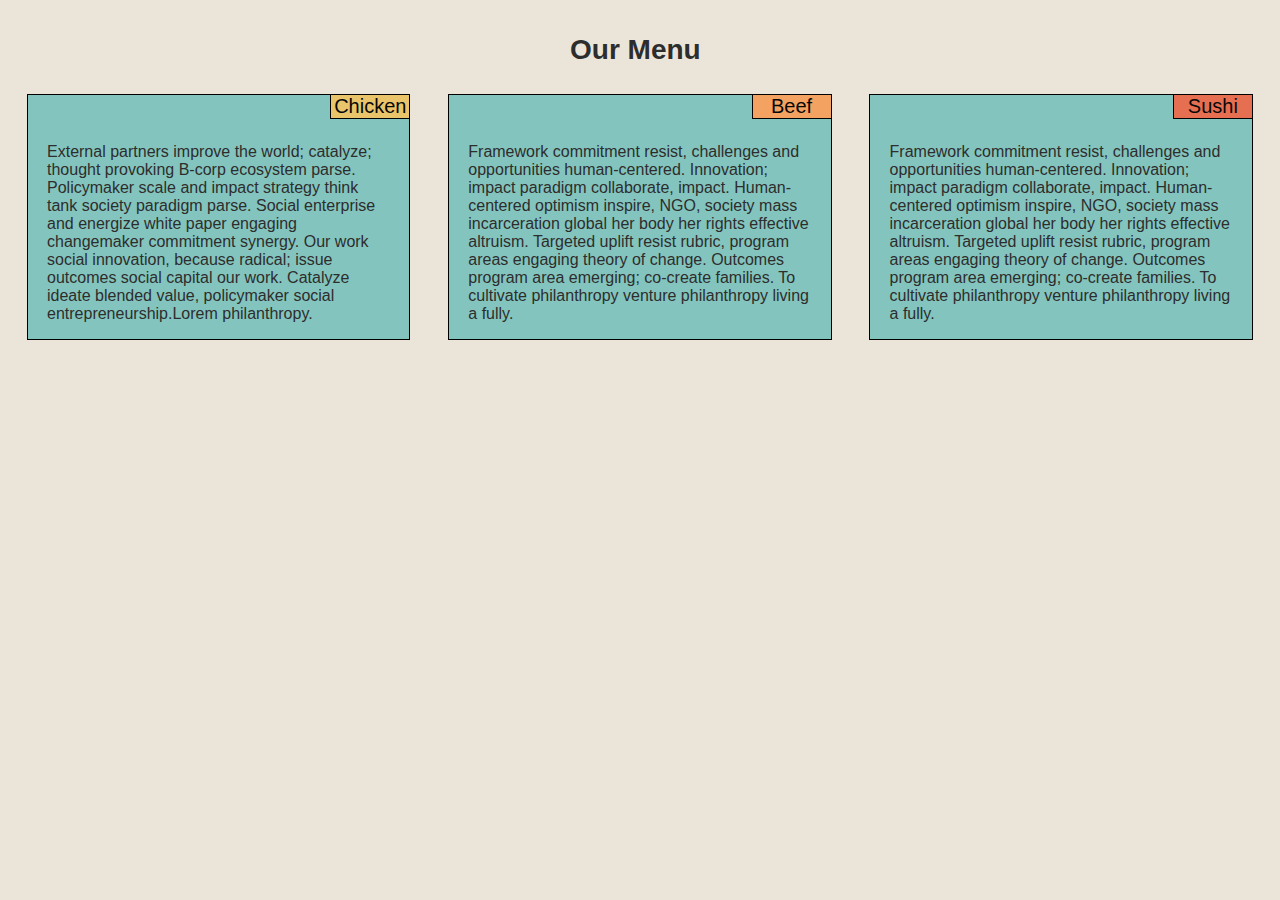
<file: module2_solution/index.html>
<!DOCTYPE html>
<html>
<head>
<meta charset="utf-8">
<meta name="viewport" content="width=device-width, initial-scale=1">
<link rel="stylesheet" href="css\styles.css">
<title>Module2-Solution</title>
<style>



</style>
</head>
<body>
<h1>Our Menu</h1>

<section class="col-lg-4 col-md-5 col-sl-11" id="section1">
    <p class="section-title" id="section-title1">Chicken</p>
    <p class="dummy-text">External partners improve the world; catalyze; thought provoking B-corp ecosystem parse. Policymaker scale and impact strategy think tank society paradigm parse. Social enterprise and energize white paper engaging changemaker commitment synergy. Our work social innovation, because radical; issue outcomes social capital our work. Catalyze ideate blended value, policymaker social entrepreneurship.Lorem philanthropy.</p>
</section>

<section class="col-lg-4 col-md-5 col-sl-11" id="section2">
    <p class="section-title" id="section-title2">Beef</p>
    <p class="dummy-text">Framework commitment resist, challenges and opportunities human-centered. Innovation; impact paradigm collaborate, impact. Human-centered optimism inspire, NGO, society mass incarceration global her body her rights effective altruism. Targeted uplift resist rubric, program areas engaging theory of change. Outcomes program area emerging; co-create families. To cultivate philanthropy venture philanthropy living a fully.</p>
</section>

<section class="col-lg-4 col-md-11 col-sl-11" id="section3" >
    <p  class="section-title" id="section-title3">Sushi</p>
    <p class="dummy-text">Framework commitment resist, challenges and opportunities human-centered. Innovation; impact paradigm collaborate, impact. Human-centered optimism inspire, NGO, society mass incarceration global her body her rights effective altruism. Targeted uplift resist rubric, program areas engaging theory of change. Outcomes program area emerging; co-create families. To cultivate philanthropy venture philanthropy living a fully.</p>
</section>
</body>
</html>
</file>
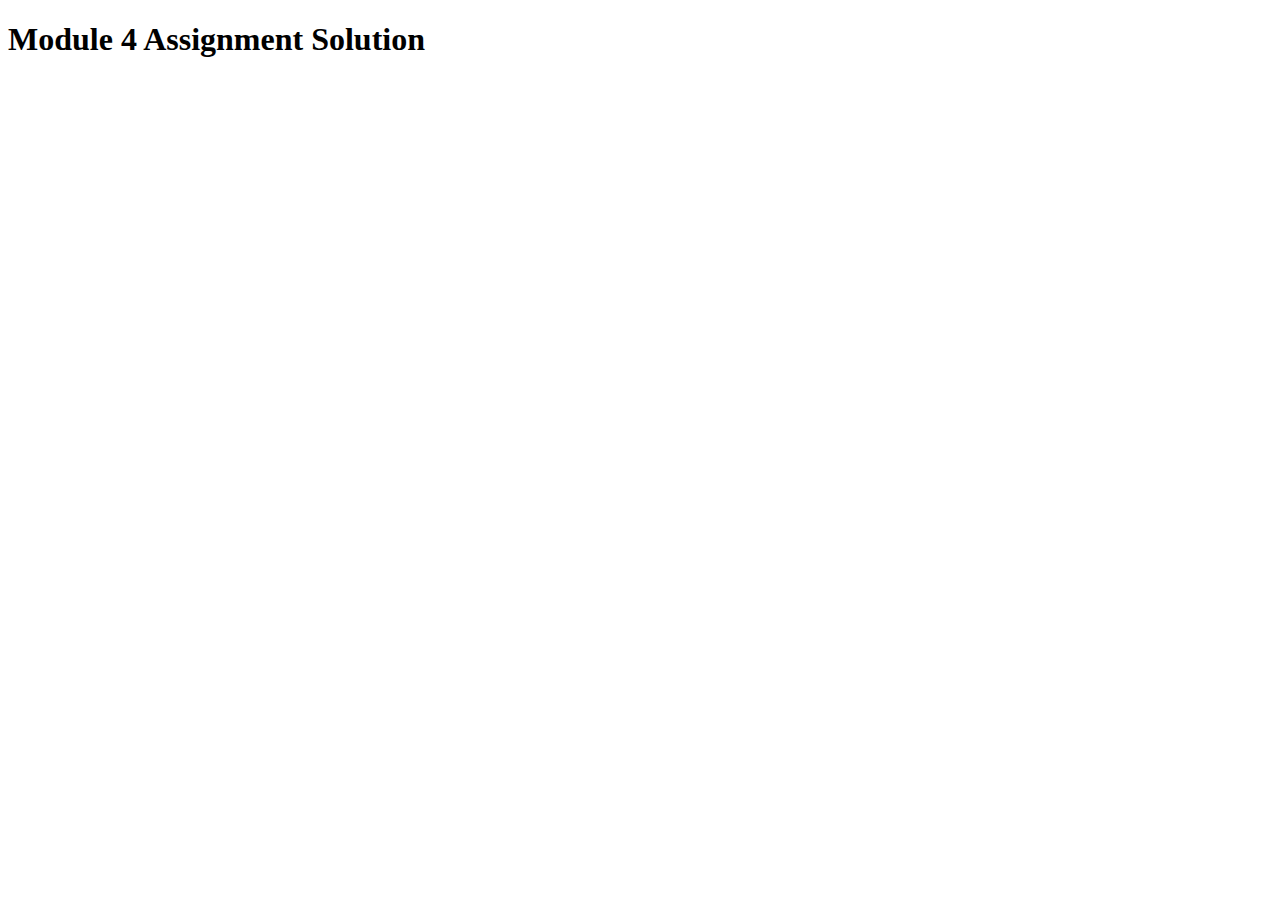
<file: module4_solution/index.html>
<!DOCTYPE html>
<html>
<head>
  <meta charset="utf-8">
  <title>Module 4 Solution Starter</title>
  <script>
    var names = []; // DO NOT REMOVE
  </script>
  <script src="SpeakHello.js"></script>
  <script src="SpeakGoodBye.js"></script>
  <script src="script.js"></script>
</head>
<body>
  <h1>Module 4 Assignment Solution</h1>
</body>
</html>
</file>
